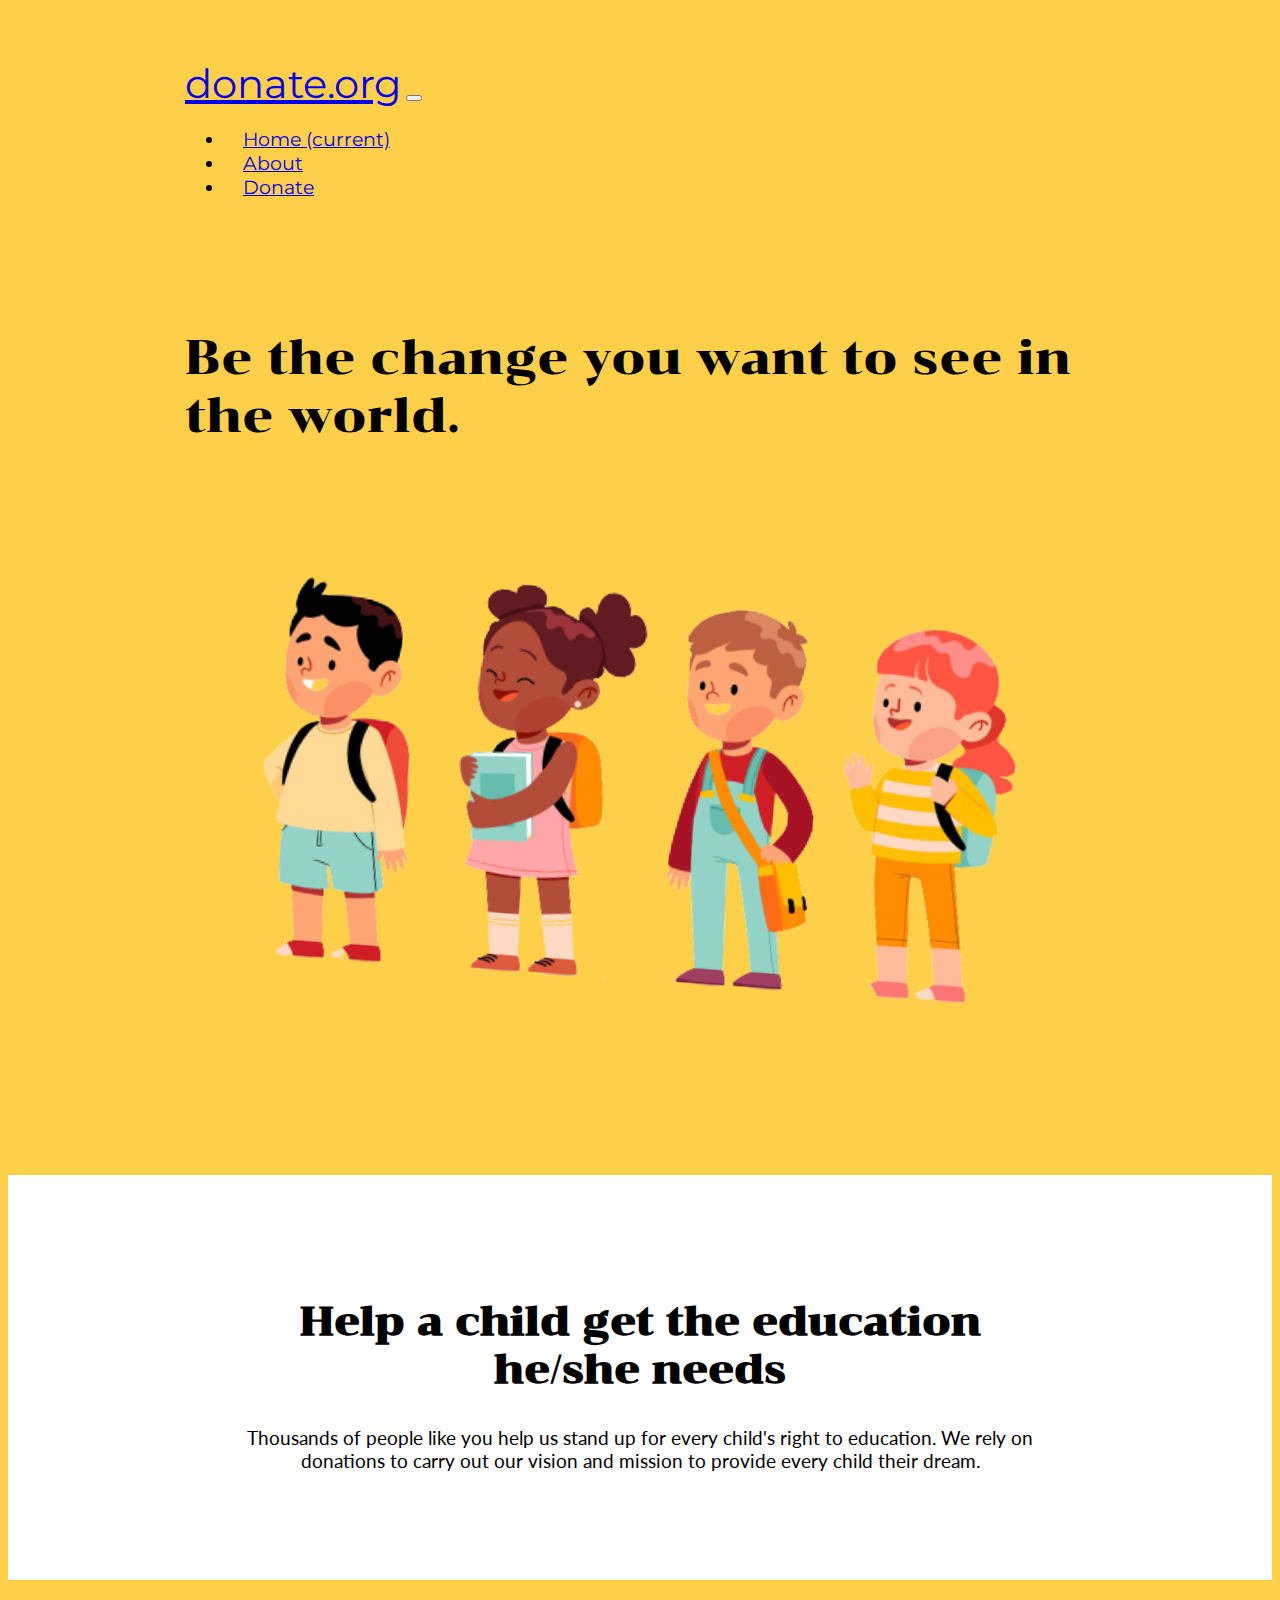
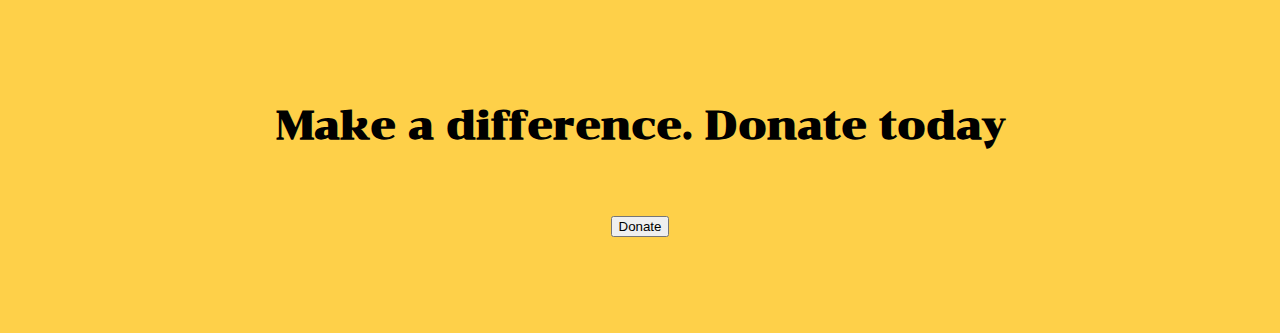
<file: index.html>
<!DOCTYPE html>
<html>

<head>
    <meta charset="utf-8">
    <meta http-equiv="X-UA-Compatible" content="IE=edge">
    <title>donate.org</title>
    <meta name="description" content="">
    <meta name="viewport" content="width=device-width, initial-scale=1">
    <link rel="stylesheet" href="https://cdn.jsdelivr.net/npm/bootstrap@4.6.0/dist/css/bootstrap.min.css" integrity="sha384-B0vP5xmATw1+K9KRQjQERJvTumQW0nPEzvF6L/Z6nronJ3oUOFUFpCjEUQouq2+l" crossorigin="anonymous">
    <link rel="stylesheet" href="styles.css">
    <script src="https://code.jquery.com/jquery-3.5.1.slim.min.js" integrity="sha384-DfXdz2htPH0lsSSs5nCTpuj/zy4C+OGpamoFVy38MVBnE+IbbVYUew+OrCXaRkfj" crossorigin="anonymous"></script>
    <script src="https://cdn.jsdelivr.net/npm/bootstrap@4.6.0/dist/js/bootstrap.bundle.min.js" integrity="sha384-Piv4xVNRyMGpqkS2by6br4gNJ7DXjqk09RmUpJ8jgGtD7zP9yug3goQfGII0yAns" crossorigin="anonymous"></script>
    <link rel="preconnect" href="https://fonts.gstatic.com">
    <link href="https://fonts.googleapis.com/css2?family=Chonburi&family=Lato:wght@300&family=Montserrat:wght@300&display=swap" rel="stylesheet">

</head>

<body>

    <section id="title">
        <div class="container-fluid">
            <nav class="navbar navbar-expand-lg navbar-light ">
                <a class="navbar-brand" href="#">donate.org</a>
                <button class="navbar-toggler" type="button" data-toggle="collapse" data-target="#navbarSupportedContent" aria-controls="navbarSupportedContent" aria-expanded="false" aria-label="Toggle navigation">
                              <span class="navbar-toggler-icon"></span>
                            </button>

                <div class="collapse navbar-collapse" id="navbarSupportedContent">
                    <ul class="navbar-nav ml-auto">
                        <li class="nav-item ">
                            <a class="nav-link" href="#">Home <span class="sr-only">(current)</span></a>
                        </li>
                        <li class="nav-item">
                            <a class="nav-link" href="#about">About</a>
                        </li>

                        <li class="nav-item">
                            <a class="nav-link " href="#donate">Donate</a>
                        </li>
                    </ul>

                </div>
            </nav>
            <div class="container">
                <div class="row">
                    <div class="col-lg-6 heading">
                        <h1>Be the change you want to see in the world.</h1>
                    </div>
                    <div class="col-lg-6">
                        <img class="image" src="kids.png" alt="">
                    </div>

                </div>

            </div>

        </div>
    </section>
    <section id="about">
        <div class="container">
            <h2>Help a child get the education he/she needs</h2>
            <p>Thousands of people like you help us stand up for every child's right to education. We rely on donations to carry out our vision and mission to provide every child their dream.</p>
        </div>
    </section>
    <section id="donate">
        <div class="container">
            <h2>Make a difference. Donate today</h2>

            <button onclick="location.href = 'donate.html'; " class="btn btn-dark btn-lg">Donate</button>

        </div>

    </section>


</body>

</html>
</file>
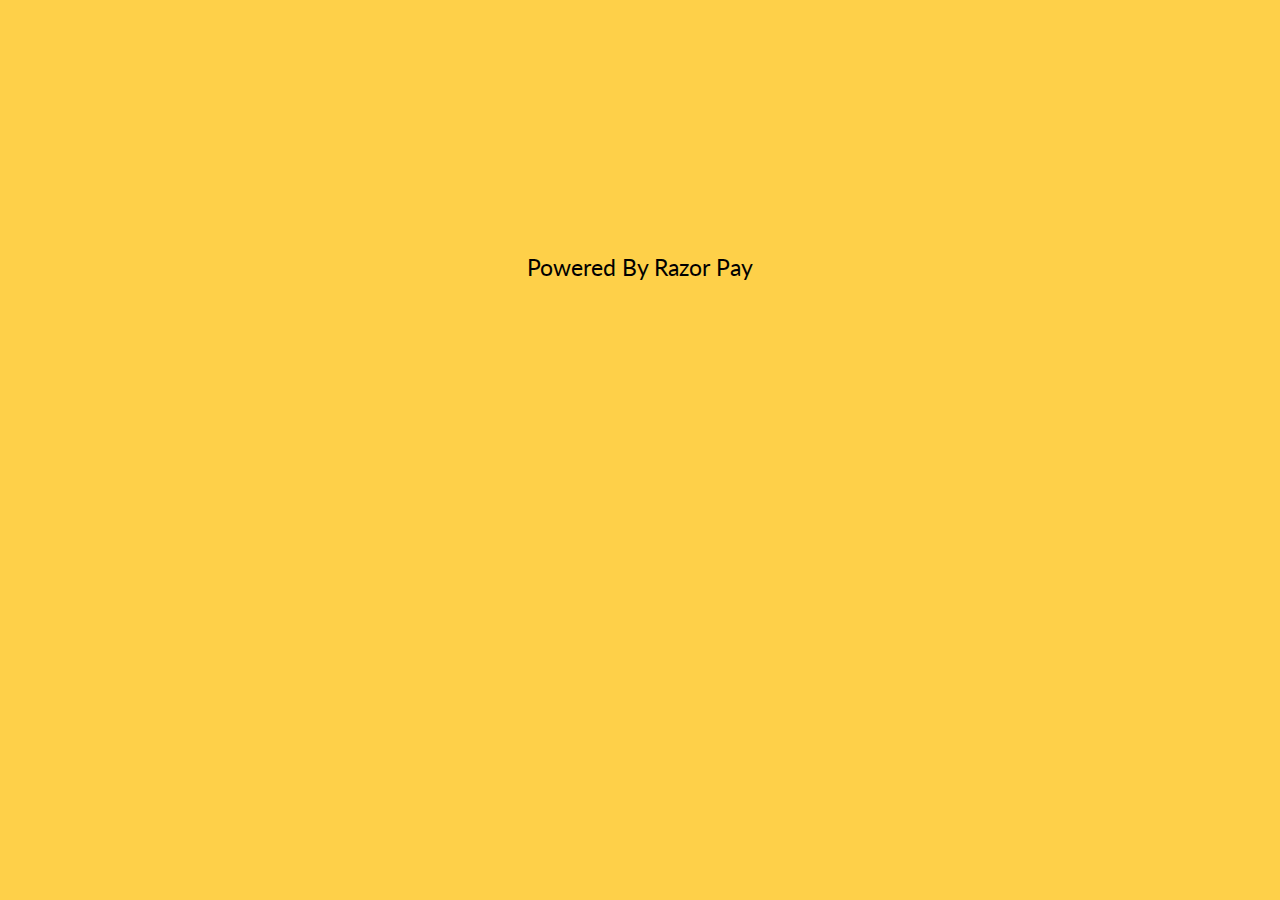
<file: donate.html>
<!DOCTYPE html>
<html>

<head>
    <meta charset="utf-8">
    <meta http-equiv="X-UA-Compatible" content="IE=edge">
    <title></title>
    <meta name="description" content="">
    <meta name="viewport" content="width=device-width, initial-scale=1">
    <link rel="stylesheet" href="styles.css">
    <link rel="stylesheet" href="https://cdn.jsdelivr.net/npm/bootstrap@4.6.0/dist/css/bootstrap.min.css" integrity="sha384-B0vP5xmATw1+K9KRQjQERJvTumQW0nPEzvF6L/Z6nronJ3oUOFUFpCjEUQouq2+l" crossorigin="anonymous">
    <script src="https://code.jquery.com/jquery-3.5.1.slim.min.js" integrity="sha384-DfXdz2htPH0lsSSs5nCTpuj/zy4C+OGpamoFVy38MVBnE+IbbVYUew+OrCXaRkfj" crossorigin="anonymous"></script>
    <script src="https://cdn.jsdelivr.net/npm/bootstrap@4.6.0/dist/js/bootstrap.bundle.min.js" integrity="sha384-Piv4xVNRyMGpqkS2by6br4gNJ7DXjqk09RmUpJ8jgGtD7zP9yug3goQfGII0yAns" crossorigin="anonymous"></script>
    <link rel="preconnect" href="https://fonts.gstatic.com">
    <link href="https://fonts.googleapis.com/css2?family=Chonburi&family=Lato:wght@300&family=Montserrat:wght@300&display=swap" rel="stylesheet">
</head>

<body style="background-color: #fed049;">
    <div class="container payment">

        <form>
            <script src="https://checkout.razorpay.com/v1/payment-button.js" data-payment_button_id="pl_Gluig2U1GPckmf" async>
            </script>
        </form>
        <p>Powered By Razor Pay</p>
        <script src="" async defer></script>
    </div>

</body>

</html>
</file>
<file: styles.css>
body {
    font-family: 'Lato', sans-serif;
    font-size: larger;
    background-color: #fed049;
}

h1 {
    font-family: 'Chonburi', cursive;
    font-size: 3rem;
    font-weight: lighter;
}

h2 {
    font-family: 'Chonburi', cursive;
    font-size: 2.5rem;
}

button {
    margin-top: 4%;
}


/* <--------Title Section-------> */

#title {
    background-color: #fed049;
}

.heading {
    margin-top: 5%
}

.navbar {
    padding-bottom: 4rem;
}

.container-fluid {
    padding: 4% 14% 7%;
}

.image {
    width: 100%;
    /*margin: 3% 6%;*/
    transform: rotate(4deg);
}

.navbar-brand {
    font-size: 2.5rem;
    font-family: 'Montserrat', sans-serif;
    font-weight: normal;
}

.nav-item {
    font-size: 1.2rem;
    padding: 0 18px;
    font-family: 'Montserrat', sans-serif;
}


/* <--------About Section-------> */

#about {
    background-color: #ffff;
    text-align: center;
    padding: 7% 17%;
}


/* <--------Donate Section-------> */

#donate {
    background-color: #fed049;
    text-align: center;
    padding: 7% 17%;
}

.payment {
    text-align: center;
    margin: 20%;
    font-family: 'Lato', sans-serif;
    font-size: larger;
}
</file>
